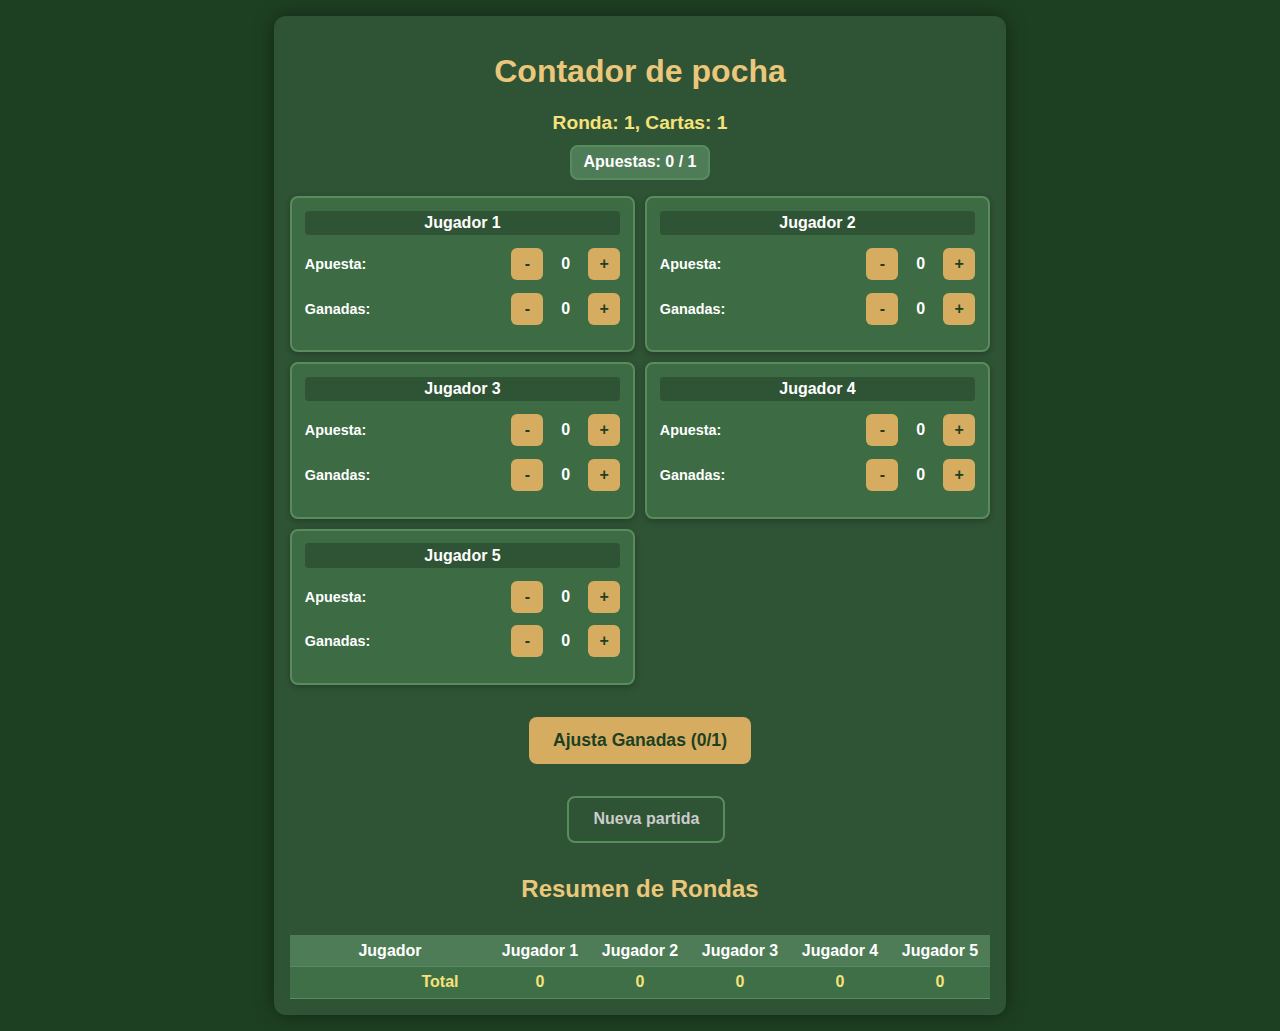
<file: index.html>
<!DOCTYPE html>
<html lang="es">
<head>
    <meta charset="UTF-8" />
    <meta name="viewport" content="width=device-width, initial-scale=1.0" />
    <title>Contador de pocha</title>
    <link rel="stylesheet" href="style.css">
    <link rel="manifest" href="manifest.json"> 
</head>
<body>
    <div class="container">
        <h1>Contador de pocha</h1>

        <div class="current-round-header" id="current-round-header">
            Ronda: 1, Cartas: 1
        </div>
	<!-- NUEVO: indicador de suma de apuestas -->
	<div id="bids-indicator" class="bids-box">Apuestas: 0 / 1</div>
        <div class="player-inputs">
            <div class="player-card" data-player="0">
                <h3><input type="text" class="player-name" value="Jugador 1"></h3>
                <div class="control-group">
                    <label>Apuesta:</label>
                    <div class="controls">
                        <button class="bid-minus">-</button>
                        <span class="value bid-value">0</span>
                        <button class="bid-plus">+</button>
                    </div>
                </div>
                <div class="control-group">
                    <label>Ganadas:</label>
                    <div class="controls">
                        <button class="won-minus">-</button>
                        <span class="value won-value">0</span>
                        <button class="won-plus">+</button>
                    </div>
                </div>
            </div>
            <div class="player-card" data-player="1">
                <h3><input type="text" class="player-name" value="Jugador 2"></h3>
                <div class="control-group">
                    <label>Apuesta:</label>
                    <div class="controls">
                        <button class="bid-minus">-</button>
                        <span class="value bid-value">0</span>
                        <button class="bid-plus">+</button>
                    </div>
                </div>
                <div class="control-group">
                    <label>Ganadas:</label>
                    <div class="controls">
                        <button class="won-minus">-</button>
                        <span class="value won-value">0</span>
                        <button class="won-plus">+</button>
                    </div>
                </div>
            </div>
            <div class="player-card" data-player="2">
                <h3><input type="text" class="player-name" value="Jugador 3"></h3>
                <div class="control-group">
                    <label>Apuesta:</label>
                    <div class="controls">
                        <button class="bid-minus">-</button>
                        <span class="value bid-value">0</span>
                        <button class="bid-plus">+</button>
                    </div>
                </div>
                <div class="control-group">
                    <label>Ganadas:</label>
                    <div class="controls">
                        <button class="won-minus">-</button>
                        <span class="value won-value">0</span>
                        <button class="won-plus">+</button>
                    </div>
                </div>
            </div>
            <div class="player-card" data-player="3">
                <h3><input type="text" class="player-name" value="Jugador 4"></h3>
                <div class="control-group">
                    <label>Apuesta:</label>
                    <div class="controls">
                        <button class="bid-minus">-</button>
                        <span class="value bid-value">0</span>
                        <button class="bid-plus">+</button>
                    </div>
                </div>
                <div class="control-group">
                    <label>Ganadas:</label>
                    <div class="controls">
                        <button class="won-minus">-</button>
                        <span class="value won-value">0</span>
                        <button class="won-plus">+</button>
                    </div>
                </div>
            </div>
            <div class="player-card" data-player="4">
                <h3><input type="text" class="player-name" value="Jugador 5"></h3>
                <div class="control-group">
                    <label>Apuesta:</label>
                    <div class="controls">
                        <button class="bid-minus">-</button>
                        <span class="value bid-value">0</span>
                        <button class="bid-plus">+</button>
                    </div>
                </div>
                <div class="control-group">
                    <label>Ganadas:</label>
                    <div class="controls">
                        <button class="won-minus">-</button>
                        <span class="value won-value">0</span>
                        <button class="won-plus">+</button>
                    </div>
                </div>
            </div>

        </div>

        <div style="text-align: center; margin-bottom: 2rem;">
            <button id="next-round">Guardar ronda</button>
            <button id="new-game" class="btn-secondary">Nueva partida</button>
        </div>

        <h2>Resumen de Rondas</h2>
        <div class="scoreboard" id="scoreboard">
            </div>
    </div>

    <script src="script.js"></script>
    <script>
      if ('serviceWorker' in navigator) {
        window.addEventListener('load', function () {
          navigator.serviceWorker.register('sw.js');
        });
      }
    </script>
</body>
</html>
</file>
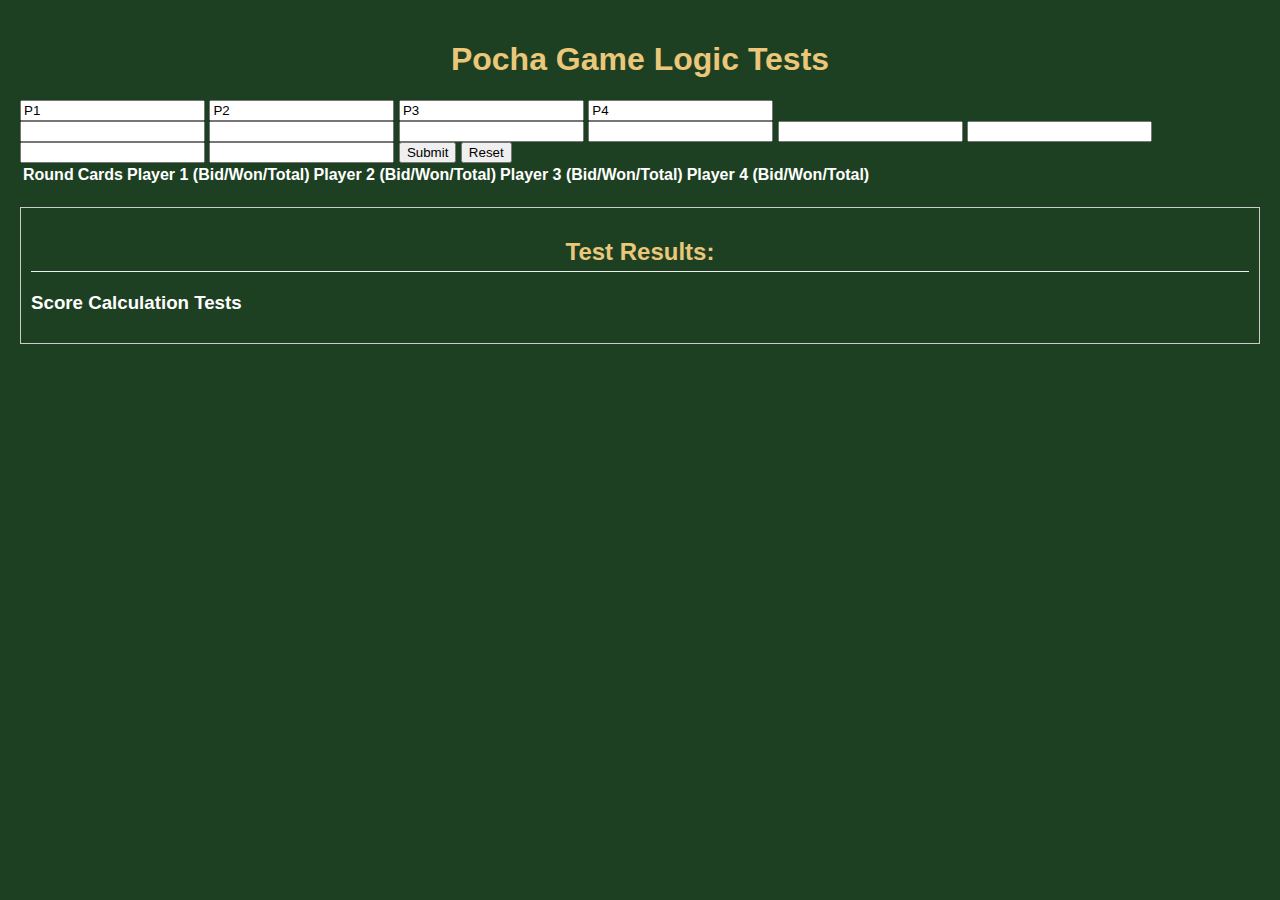
<file: tests.html>
<!DOCTYPE html>
<html lang="en">
<head>
    <meta charset="UTF-8">
    <meta name="viewport" content="width=device-width, initial-scale=1.0">
    <title>Pocha Game Logic Tests</title>
    <link rel="stylesheet" href="style.css"> <!-- Optional: for consistent styling of results -->
    <style>
        body { padding: 20px; font-family: sans-serif; }
        #test-results { margin-top: 20px; border: 1px solid #ccc; padding: 10px; }
        .test-pass { color: green; }
        .test-fail { color: red; font-weight: bold; }
        .test-summary { margin-top: 10px; font-weight: bold; }
        h2 { border-bottom: 1px solid #eee; padding-bottom: 5px; margin-top: 20px;}
    </style>
</head>
<body>
    <h1>Pocha Game Logic Tests</h1>

    <!-- Mock DOM elements required by script.js. Add more as needed. -->
    <input type="text" id="player1-name" value="P1">
    <input type="text" id="player2-name" value="P2">
    <input type="text" id="player3-name" value="P3">
    <input type="text" id="player4-name" value="P4">

    <div id="round-info"></div>

    <input type="number" id="player1-bid">
    <input type="number" id="player2-bid">
    <input type="number" id="player3-bid">
    <input type="number" id="player4-bid">

    <input type="number" id="player1-tricks">
    <input type="number" id="player2-tricks">
    <input type="number" id="player3-tricks">
    <input type="number" id="player4-tricks">

    <button id="submit-round-button">Submit</button>
    <button id="reset-game-button">Reset</button>

    <table id="summary-table">
        <thead>
            <tr>
                <th>Round</th>
                <th>Cards</th>
                <th>Player 1 (Bid/Won/Total)</th>
                <th>Player 2 (Bid/Won/Total)</th>
                <th>Player 3 (Bid/Won/Total)</th>
                <th>Player 4 (Bid/Won/Total)</th>
            </tr>
        </thead>
        <tbody id="summary-table-body"></tbody>
    </table>
    <!-- End of Mock DOM -->

    <div id="test-results">
        <h2>Test Results:</h2>
    </div>

    <script src="script.js"></script>
    <script src="tests.js"></script>
</body>
</html>
</file>
<file: style.css>
body {
    margin: 0;
    font-family: 'Quicksand', sans-serif;
    background-color: #1e4022;
    color: #fff;
    padding: 1rem;
}

.container {
    max-width: 700px;
    margin: auto;
    background-color: #2f5335;
    padding: 1rem;
    border-radius: 12px;
    box-shadow: 0 0 20px rgba(0,0,0,0.4);
}

h1, h2 {
    text-align: center;
    color: #eac77a;
}

.player-inputs {
    display: grid;
    grid-template-columns: 1fr 1fr;
    gap: 10px;
    margin-bottom: 2rem;
}

.player-card {
    background-color: #3c6b44;
    border: 2px solid #598c5c;
    border-radius: 8px;
    padding: 0.8rem;
    box-shadow: 0 2px 6px rgba(0,0,0,0.25);
    box-sizing: border-box;
}

.player-card:last-child:nth-child(odd) {
    grid-column: 1 / -1;
    max-width: calc(50% - 5px);
}

.player-card h3 {
    margin-top: 0;
    margin-bottom: 0.8rem;
    color: #fff;
    font-size: 1rem;
}

.player-card input.player-name {
    width: calc(100% - 1rem);
    background-color: #2f5335;
    color: #fff;
    border: none;
    font-size: 1rem;
    font-weight: bold;
    text-align: center;
    border-radius: 4px;
    padding: 0.2rem 0.5rem;
    margin: 0 auto;
    display: block;
}

.control-group {
    margin-bottom: 0.8rem;
    display: flex;
    justify-content: space-between;
    align-items: center;
}

.control-group label {
    font-weight: bold;
    font-size: 0.9rem;
    flex-shrink: 0;
    min-width: 5rem;
}

.control-group .controls {
    display: flex;
    gap: 0.5rem;
    align-items: center;
}

.control-group button {
    background-color: #d6ad60;
    border: none;
    padding: 0;
    font-size: 1rem;
    border-radius: 6px;
    color: #1e4022;
    font-weight: bold;
    cursor: pointer;
    width: 32px;
    height: 32px;
    flex-shrink: 0;
    display: flex;
    align-items: center;
    justify-content: center;
}

.control-group button:hover {
    background-color: #eac77a;
}

.control-group .value {
    min-width: 1.8rem;
    text-align: center;
    font-size: 1rem;
    font-weight: bold;
}

#next-round {
    background-color: #d6ad60;
    border: none;
    padding: 0.8rem 1.5rem;
    font-size: 1.1rem;
    border-radius: 8px;
    color: #1e4022;
    font-weight: bold;
    cursor: pointer;
    display: block;
    width: fit-content;
    margin: 0 auto 2rem auto;
}

#next-round:hover {
    background-color: #eac77a;
}

.btn-secondary {
    background-color: transparent;
    border: 2px solid #598c5c;
    padding: 0.8rem 1.5rem;
    font-size: 1rem;
    border-radius: 8px;
    color: #ccc;
    font-weight: bold;
    cursor: pointer;
    margin-left: 0.8rem;
}

.btn-secondary:hover {
    background-color: #3c6b44;
    color: #fff;
}

.scoreboard {
    margin-top: 2rem;
    display: flex;
    justify-content: center;
    align-items: flex-start;
    flex-wrap: wrap;
}

.round-block {
    margin-bottom: 2rem;
    border: 2px solid #598c5c;
    border-radius: 8px;
    overflow: hidden;
    background-color: #3c6b44;
    width: 100%;
    max-width: 500px;
    overflow-x: auto;
}

.round-label {
    font-weight: bold;
    color: #f6e27a;
    text-align: center;
    margin: 0;
    padding: 0.8rem;
    background-color: #4e7c57;
}

.round-table {
    width: 100%;
    border-collapse: collapse;
    background-color: #3c6b44;
    table-layout: fixed;
}

.round-table th,
.round-table td {
    padding: 0.4rem 0.1rem;
    text-align: center;
    border-bottom: 1px solid #598c5c;
    font-size: 1.1rem;
    width: 20%;
    white-space: nowrap;
    overflow: hidden;
    text-overflow: ellipsis;
}

.round-table th:first-child,
.round-table td:first-child {
    width: 25%;
}

.round-table th:not(:first-child),
.round-table td:not(:first-child) {
    width: 18.75%;
}

.round-table thead {
    background-color: #4e7c57;
}

.round-table th {
    font-weight: bold;
    color: #fff;
}

.round-table td.total {
    font-weight: bold;
    color: #f6e27a;
}

.current-round-header {
    font-weight: bold;
    color: #f6e27a;
    text-align: center;
    margin-bottom: 1rem;
    font-size: 1.2rem;
}

/* ------------------------------------------------------------- */
/* AJUSTES ESPECÍFICOS PARA MÓVILES (max-width: 600px) */
/* ------------------------------------------------------------- */
@media (max-width: 600px) {

    body {
        padding: 0.4rem;
    }

    .container {
        padding: 0.6rem;
    }

    h1 {
        font-size: 1.4rem;
        margin: 0.5rem 0 0.4rem;
    }

    .current-round-header {
        font-size: 1rem;
        margin-bottom: 0.5rem;
    }

    .bids-box {
        margin-bottom: 0.6rem;
        font-size: 0.9rem;
        padding: 0.3rem 0.6rem;
    }

    .player-inputs {
        gap: 6px;
        margin-bottom: 1rem;
    }

    .player-card {
        padding: 0.45rem 0.5rem;
    }

    .player-card h3 {
        margin-bottom: 0.35rem;
    }

    .player-card input.player-name {
        font-size: 0.85rem;
        padding: 0.15rem 0.3rem;
    }

    /* Etiqueta encima, controles centrados debajo */
    .control-group {
        flex-direction: column;
        align-items: flex-start;
        margin-bottom: 0.3rem;
        gap: 2px;
    }

    .control-group label {
        font-size: 0.72rem;
        min-width: unset;
    }

    .control-group .controls {
        width: 100%;
        justify-content: center;
        gap: 0.4rem;
    }

    .control-group button {
        width: 28px;
        height: 28px;
        font-size: 0.9rem;
    }

    .control-group .value {
        font-size: 0.9rem;
        min-width: 1.4rem;
    }

    /* Ajustes para la tabla en móviles */
    .round-block {
        max-width: 100%;
    }

    .round-table th,
    .round-table td {
        font-size: 1rem;
        padding: 0.35rem 0.05rem;
    }

    #next-round {
        width: 90%;
        max-width: 300px;
        font-size: 1rem;
        padding: 0.7rem 1rem;
        margin-bottom: 0.5rem;
    }

    .btn-secondary {
        margin-left: 0;
        margin-top: 0.5rem;
        width: 90%;
        max-width: 300px;
        font-size: 0.9rem;
        padding: 0.6rem 1rem;
    }
}
/* Indicador de suma de apuestas */
.bids-box {
    background-color: #4e7c57;        /* verde por defecto (en línea con la paleta) */
    border: 2px solid #598c5c;
    color: #fff;
    border-radius: 8px;
    padding: 0.4rem 0.75rem;
    margin: -0.3rem auto 1rem;
    text-align: center;
    width: fit-content;
    font-weight: bold;
}

/* Alerta cuando la suma de apuestas == número de cartas */
.bids-box.alert {
    background-color: #b93b3b;        /* rojo */
    border-color: #d67a7a;
}

/* ---- Tabla única de rondas ---- */
.score-table {
  width: 100%;
  border-collapse: collapse;
  background: #3c6b44;
  table-layout: fixed;
}
.score-table th,
.score-table td {
  border-bottom: 1px solid #598c5c;
  padding: 0.4rem 0.6rem;
  text-align: center;
  font-size: 1rem;
  white-space: nowrap;
  overflow: hidden;
  text-overflow: ellipsis;
  color: #fff;
}
.score-table thead th {
  background: #4e7c57;
  font-weight: bold;
}
.score-table .round-label {
  background: #2f5335;
  font-weight: bold;
  color: #f6e27a;
}
.score-table .row-type {
  background: #4e7c57;
  font-weight: 600;
}
.score-table .total-row th,
.score-table .total-row td {
  background: #3f6f47;
  font-weight: 700;
  color: #f6e27a;
}
</file>
